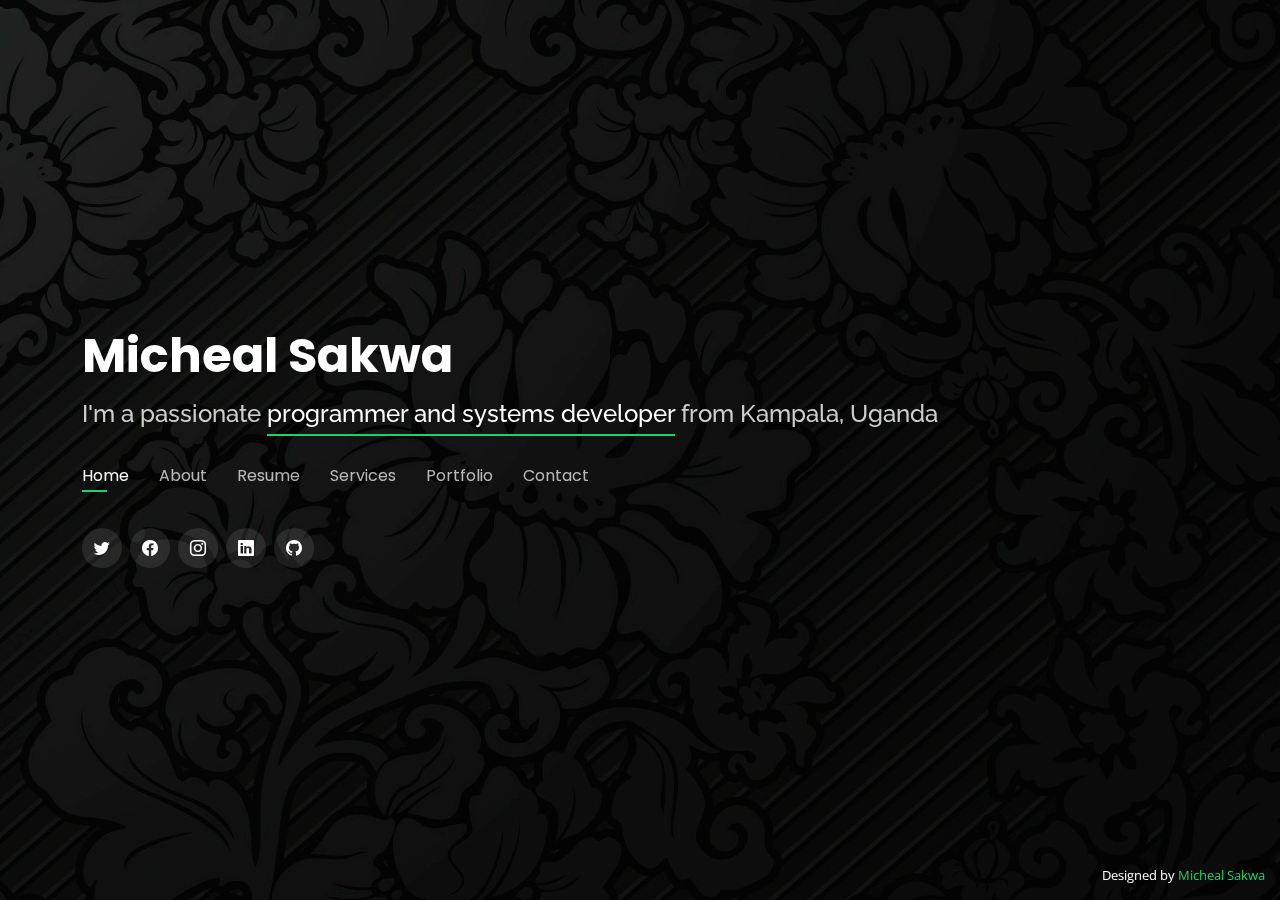
<file: index.html>
<!DOCTYPE html>
<html lang="en">

<head>
  <meta charset="utf-8">
  <meta content="width=device-width, initial-scale=1.0" name="viewport">

  <title>Micheal Sakwa Portfolio</title>
  <meta content="" name="description">
  <meta content="" name="keywords">

  <!-- Favicons -->
  <link href="assets/img/favicon.png" rel="icon">
  <link href="assets/img/apple-touch-icon.png" rel="apple-touch-icon">

  <!-- Google Fonts -->
  <link href="https://fonts.googleapis.com/css?family=Open+Sans:300,300i,400,400i,600,600i,700,700i|Raleway:300,300i,400,400i,500,500i,600,600i,700,700i|Poppins:300,300i,400,400i,500,500i,600,600i,700,700i" rel="stylesheet">

  <!-- Vendor CSS Files -->
  <link href="assets/vendor/bootstrap/css/bootstrap.min.css" rel="stylesheet">
  <link href="assets/vendor/bootstrap-icons/bootstrap-icons.css" rel="stylesheet">
  <link href="assets/vendor/boxicons/css/boxicons.min.css" rel="stylesheet">
  <link href="assets/vendor/glightbox/css/glightbox.min.css" rel="stylesheet">
  <link href="assets/vendor/remixicon/remixicon.css" rel="stylesheet">
  <link href="assets/vendor/swiper/swiper-bundle.min.css" rel="stylesheet">

  <!-- Template Main CSS File -->
  <link href="assets/css/style.css" rel="stylesheet">

  <!-- =======================================================
  * Template Name: Personal
  * Template URL: https://bootstrapmade.com/personal-free-resume-bootstrap-template/
  * Updated: Mar 17 2024 with Bootstrap v5.3.3
  * Author: BootstrapMade.com
  * License: https://bootstrapmade.com/license/
  ======================================================== -->
</head>

<body>

  <!-- ======= Header ======= -->
  <header id="header">
    <div class="container">

      <h1><a href="index.html">Micheal Sakwa</a></h1>
      <!-- Uncomment below if you prefer to use an image logo -->
      <!-- <a href="index.html" class="mr-auto"><img src="assets/img/logo.png" alt="" class="img-fluid"></a> -->
      <h2>I'm a passionate <span>programmer and systems developer</span> from Kampala, Uganda</h2>

      <nav id="navbar" class="navbar">
        <ul>
          <li><a class="nav-link active" href="#header">Home</a></li>
          <li><a class="nav-link" href="#about">About</a></li>
          <li><a class="nav-link" href="#resume">Resume</a></li>
          <li><a class="nav-link" href="#services">Services</a></li>
          <li><a class="nav-link" href="#portfolio">Portfolio</a></li>
          <li><a class="nav-link" href="#contact">Contact</a></li>
        </ul>
        <i class="bi bi-list mobile-nav-toggle"></i>
      </nav><!-- .navbar -->

      <div class="social-links">
        <a href="https://twitter.com/miketymer" class="twitter"><i class="bi bi-twitter"></i></a>
        <a href="https://facebook.com/miketymer" class="facebook"><i class="bi bi-facebook"></i></a>
        <a href="https://instagram.com/miketymer" class="instagram"><i class="bi bi-instagram"></i></a>
        <a href="https://www.linkedin.com/in/micheal-s-28b63058/" class="linkedin"><i class="bi bi-linkedin"></i></a>
        <a href="https://github.com/MikeTymer/" class="Github"><i class="bi bi-github"></i></a>

        
      </div>

    </div>
  </header><!-- End Header -->

  <!-- ======= About Section ======= -->
  <section id="about" class="about">

    <!-- ======= About Me ======= -->
    <div class="about-me container">

      <div class="section-title">
        <h2>About</h2>
        <p>Learn more about me</p>
      </div>

      <div class="row">
        <div class="col-lg-4" data-aos="fade-right">
          <img src="assets/img/me.jpg" class="img-fluid" alt="">
        </div>
        <div class="col-lg-8 pt-4 pt-lg-0 content" data-aos="fade-left">
          <h3>Programmer &amp; Systems developer</h3>
          <p class="fst-italic">
            I am a programmer and systems developer with skills in python development, AI and Machine learning, strong organizational and communication skills, fast at implementation and adapt to new situations quickly with an open mind. 
          </p>
          <div class="row">
            <div class="col-lg-6">
              <ul>
                <li><i class="bi bi-chevron-right"></i> <strong>Birthday:</strong> <span>22 Feb 1992</span></li>
                <li><i class="bi bi-chevron-right"></i> <strong>Website:</strong> <span>www.twitter.com/miketymer</span></li>
                <li><i class="bi bi-chevron-right"></i> <strong>Phone:</strong> <span>+256 785793358</span></li>
                <li><i class="bi bi-chevron-right"></i> <strong>City:</strong> <span>Kampala, Uganda</span></li>
              </ul>
            </div>
            <div class="col-lg-6">
              <ul>
                <li><i class="bi bi-chevron-right"></i> <strong>Age:</strong> <span>32</span></li>
                <li><i class="bi bi-chevron-right"></i> <strong>Degree:</strong> <span>Business Computing Degree</span></li>
                <li><i class="bi bi-chevron-right"></i> <strong>Email:</strong> <span>sakwamikes@gmail.com</span></li>
                <li><i class="bi bi-chevron-right"></i> <strong>Freelance:</strong> <span>Available</span></li>
              </ul>
            </div>
          </div>
          <p>
            I have over eight years of experience in programming using python and over five years of experience in business development. 
          </p>
        </div>
      </div>

    </div><!-- End About Me -->

    <!-- ======= Counts ======= -->
    <div class="counts container">

      <div class="row">

        <div class="col-lg-3 col-md-6">
          <div class="count-box">
            <i class="bi bi-emoji-smile"></i>
            <span data-purecounter-start="0" data-purecounter-end="50" data-purecounter-duration="1" class="purecounter"></span>
            <p>Happy Clients</p>
          </div>
        </div>

        <div class="col-lg-3 col-md-6 mt-5 mt-md-0">
          <div class="count-box">
            <i class="bi bi-journal-richtext"></i>
            <span data-purecounter-start="0" data-purecounter-end="10" data-purecounter-duration="1" class="purecounter"></span>
            <p>Projects</p>
          </div>
        </div>

        <div class="col-lg-3 col-md-6 mt-5 mt-lg-0">
          <div class="count-box">
            <i class="bi bi-headset"></i>
            <span data-purecounter-start="0" data-purecounter-end="1463" data-purecounter-duration="1" class="purecounter"></span>
            <p>Hours Of Support</p>
          </div>
        </div>

 

      </div>

    </div><!-- End Counts -->

    <!-- ======= Skills  ======= -->
    <div class="skills container">

      <div class="section-title">
        <h2>Skills</h2>
      </div>

      <div class="row skills-content">

        <div class="col-lg-6">

          <div class="progress">
            <span class="skill">Python <i class="val">80%</i></span>
            <div class="progress-bar-wrap">
              <div class="progress-bar" role="progressbar" aria-valuenow="80" aria-valuemin="0" aria-valuemax="100"></div>
            </div>
          </div>

          <div class="progress">
            <span class="skill">CSS <i class="val">90%</i></span>
            <div class="progress-bar-wrap">
              <div class="progress-bar" role="progressbar" aria-valuenow="90" aria-valuemin="0" aria-valuemax="100"></div>
            </div>
          </div>

          <div class="progress">
            <span class="skill">JavaScript <i class="val">90%</i></span>
            <div class="progress-bar-wrap">
              <div class="progress-bar" role="progressbar" aria-valuenow="90" aria-valuemin="0" aria-valuemax="100"></div>
            </div>
          </div>

        </div>

        <div class="col-lg-6">

          <div class="progress">
            <span class="skill">PHP <i class="val">80%</i></span>
            <div class="progress-bar-wrap">
              <div class="progress-bar" role="progressbar" aria-valuenow="80" aria-valuemin="0" aria-valuemax="100"></div>
            </div>
          </div>

          <div class="progress">
            <span class="skill">WordPress/CMS <i class="val">90%</i></span>
            <div class="progress-bar-wrap">
              <div class="progress-bar" role="progressbar" aria-valuenow="90" aria-valuemin="0" aria-valuemax="100"></div>
            </div>
          </div>

          <div class="progress">
            <span class="skill">Databases <i class="val">95%</i></span>
            <div class="progress-bar-wrap">
              <div class="progress-bar" role="progressbar" aria-valuenow="95" aria-valuemin="0" aria-valuemax="100"></div>
            </div>
          </div>

        </div>

      </div>

    </div><!-- End Skills -->

    <!-- ======= Interests ======= -->
    <div class="interests container">

      <div class="section-title">
        <h2>Interests</h2>
      </div>

      <div class="row">
        <div class="col-lg-3 col-md-4">
          <div class="icon-box">
            <i class="ri-store-line" style="color: #ffbb2c;"></i>
            <h3>Python programming</h3>
          </div>
        </div>
        <div class="col-lg-3 col-md-4 mt-4 mt-md-0">
          <div class="icon-box">
            <i class="ri-bar-chart-box-line" style="color: #5578ff;"></i>
            <h3>Artificial Inteligence</h3>
          </div>
        </div>
        <div class="col-lg-3 col-md-4 mt-4 mt-md-0">
          <div class="icon-box">
            <i class="ri-calendar-todo-line" style="color: #e80368;"></i>
            <h3>Marchine learning</h3>
          </div>
        </div>
        <div class="col-lg-3 col-md-4 mt-4 mt-lg-0">
          <div class="icon-box">
            <i class="ri-paint-brush-line" style="color: #e361ff;"></i>
            <h3>UI/UX</h3>
          </div>
        </div>
        
      
      
      </div>

    </div><!-- End Interests -->


  </section><!-- End About Section -->

  <!-- ======= Resume Section ======= -->
  <section id="resume" class="resume">
    <div class="container">

      <div class="section-title">
        <h2>Resume</h2>
        <p>Check My Resume</p>
      </div>

      <div class="row">
        <div class="col-lg-6">
          <h3 class="resume-title">Sumary</h3>
          <div class="resume-item pb-0">
            <h4>Micheal Sakwa</h4>
            <p><em>Innovative and deadline-driven python programmer with 8+ years of experience designing and developing systems from initial concept to final, polished and deliverable.</em></p>
            <p>

              <p>
<strong>Skills:</strong>
<p>System development</p>
<p>Articial inteligence</p>
<p>Marchine Learning</p>
<p>App development</p>

              </p>
            <ul>
              <li>Kampala  ,Ntinda, Uganda</li>
              <li>(256) 785793358</li>
              <li>(256) 706600530</li>
              <li>sakwamikes@gmail.com</li>
            </ul>
            </p>
          </div>

          <h3 class="resume-title">Education</h3>
          
          <div class="resume-item">
            <h4>Bachelor of Business Computing </h4>
            <h5>2016 - 2019</h5>
            <p><em>Uganda Christian University, Mukono</em></p>
            <p>  </p>
          </div>
        </div>
        <div class="col-lg-6">
          <h3 class="resume-title">Professional Experience</h3>
          <div class="resume-item">
            <h4>Systems Developer</h4>
            <h5>2022 - Present</h5>
            <p><em>Freelancer, Kampala, Uganda </em></p>
            <p>
            <ul>
              <li>Lead in the design, development, and implementation of custom systems, applications and software.</li>
              <li>Delegate tasks of the development team and provide counsel on all aspects of the project. </li>
              <li>Supervise the assessment of all development materials in order to ensure quality and accuracy of the programs</li>

            </ul>
            </p>
          </div>
          <div class="resume-item">
            <h4>Assistant Information and Technology manager.</h4>
            <h5>2019 - 2021</h5>
            <p><em>Betsure Prism Building, Kampala road</em></p>
            <p>
            <ul>
              <p>Answering to the Manager, I was responsible for;</p>
               <li> Making daily, weekly and monthly reports using excel for the information gathered from the marketing department, customer care department and finance department.</li>
            
              <li>Installations and trainings in new computer hardware and software such as google teams and live chat used by the marketing and customer care departments.</li>
              <li>Provide support in resolving PC, printer and network problems at the office.</li>
              <li>Troubleshooting technical problems and implementing solutions.</li>
            </ul>
            </p>
          </div>

          <div class="resume-item">
            <h4>Information and Technology specialist.</h4>
            <h5>2018 - 2020</h5>
            <p><em>ICT Solutions Lira,  Oyite Ojok Road</em></p>
            <p>
            <ul>
              <p>Answering to the director, I was responsible for;</p>
               <li> Upgrading and configuration of network equipment (servers, hubs, switches, and routers) for use on operational networks, including installation and troubleshooting of Windows Severs and Exchange Servers.</li>
           
              <li>Installation and training in new computer hardware and software such as quick books for accounting and finance related businesses.</li>
              <li>Provide support in resolving PC, printer and network problems at the office.</li>
              <li>Installation and maintainance of security cameras for improved security to clients.</li>
            </ul>
            </p>
          </div>


        </div>
      </div>

    </div>
  </section><!-- End Resume Section -->

  <!-- ======= Services Section ======= -->
  <section id="services" class="services">
    <div class="container">

      <div class="section-title">
        <h2>Services</h2>
        <p>My Services</p>
      </div>

      <div class="row">
        <div class="col-lg-4 col-md-6 d-flex align-items-stretch">
          <div class="icon-box">
            <div class="icon"><i class="bx bxl-dribbble"></i></div>
            <h4><a href="">System development</a></h4>
            <p>Develope custom systems in python and other languages for business and personal use</p>
          </div>
        </div>

        <div class="col-lg-4 col-md-6 d-flex align-items-stretch mt-4 mt-md-0">
          <div class="icon-box">
            <div class="icon"><i class="bx bx-file"></i></div>
            <h4><a href="">Website design</a></h4>
            <p>Design websites for individuals and companies in order to meet customer and individual needs.</p>
          </div>
        </div>

        <div class="col-lg-4 col-md-6 d-flex align-items-stretch mt-4 mt-lg-0">
          <div class="icon-box">
            <div class="icon"><i class="bx bx-tachometer"></i></div>
            <h4><a href="">Database development and management</a></h4>
            <p>Develop any type of databse to the customers needs to store any type of information.</p>
          </div>
        </div>

        <div class="col-lg-4 col-md-6 d-flex align-items-stretch mt-4">
          <div class="icon-box">
            <div class="icon"><i class="bx bx-world"></i></div>
            <h4><a href="">Cloud development and deployment</a></h4>
            <p>Deploy programs in the cloud and backup information using the cloud for any business nmodel.</p>
          </div>
        </div>

        <div class="col-lg-4 col-md-6 d-flex align-items-stretch mt-4">
          <div class="icon-box">
            <div class="icon"><i class="bx bx-slideshow"></i></div>
            <h4><a href="">Networking</a></h4>
            <p>Configure and maintain security over networks according to the customers needs.</p>
          </div>
        </div>

        <div class="col-lg-4 col-md-6 d-flex align-items-stretch mt-4">
          <div class="icon-box">
            <div class="icon"><i class="bx bx-arch"></i></div>
            <h4><a href="">Business Designs</a></h4>
            <p>Make business graphics for any business model.</p>
          </div>
        </div>

        <div class="col-lg-4 col-md-6 d-flex align-items-stretch mt-4">
          <div class="icon-box">
            <div class="icon"><i class="bx bx-arch"></i></div>
            <h4><a href="">Mobile application development </a></h4>
            <p>Make mobile applications for any business model.</p>
          </div>
        </div>

        <div class="col-lg-4 col-md-6 d-flex align-items-stretch mt-4">
          <div class="icon-box">
            <div class="icon"><i class="bx bx-arch"></i></div>
            <h4><a href="">Software as a service </a></h4>
            <p>Deveolpe and deploy software as a service for any business model.</p>
          </div>
        </div>
        <div class="col-lg-4 col-md-6 d-flex align-items-stretch mt-4">
          <div class="icon-box">
            <div class="icon"><i class="bx bx-arch"></i></div>
            <h4><a href="">Artificial Inteligence and Machine Learning </a></h4>
            <p>Deveolpe any AI and Machine Learning project for any business need</p>
          </div>
        </div>
        <div class="col-lg-4 col-md-6 d-flex align-items-stretch mt-4">
          <div class="icon-box">
            <div class="icon"><i class="bx bx-arch"></i></div>
            <h4><a href="">Computer upgrade and retail </a></h4>
            <p>Upgrade of any computer system from old technology to knew technology.</p>
          </div>
        </div>
        <div class="col-lg-4 col-md-6 d-flex align-items-stretch mt-4">
          <div class="icon-box">
            <div class="icon"><i class="bx bx-arch"></i></div>
            <h4><a href="">CCTV Installation </a></h4>
            <p>Upgrade or install your cctv needs with professional and up to date technologies such as cloud network and storage for your footage at fair rates.</p>
          </div>
        </div>
      </div>

    </div>
  </section><!-- End Services Section -->

  <!-- ======= Portfolio Section ======= -->
  <section id="portfolio" class="portfolio">
    <div class="container">

      <div class="section-title">
        <h2>Portfolio</h2>
        <p>My Works</p>
      </div>

      <div class="row">
        <div class="col-lg-12 d-flex justify-content-center">
          <ul id="portfolio-flters">
            <li data-filter="*" class="filter-active">All</li>
            <li data-filter=".filter-app">Systems</li>
            <li data-filter=".filter-card">Designs</li>
            <li data-filter=".filter-web">Websites</li>
            <li data-filter=".filter-web">Applications</li>
          </ul>
        </div>
      </div>

      <div class="row portfolio-container">
        <a href="jenna's-pos-portfolio-details.html" data-gallery="portfolioDetailsGallery" data-glightbox="type: external" class="portfolio-details-lightbox" title="Portfolio Details">

        <div class="col-lg-4 col-md-6 portfolio-item filter-app">
          <div class="portfolio-wrap">

            <img src="assets/img/portfolio/jpos14.jpg" class="img-fluid" alt="">
            <div class="portfolio-info">
              <h4>Jenna's POS system</h4>
              <p>Jenna's Point of sales and inventory management system</p>
              <div class="portfolio-links">
              </div>
            </div>
          </div>
        </div>
      </a>


    

    </div>
  </section><!-- End Portfolio Section -->

  <!-- ======= Contact Section ======= -->
  <section id="contact" class="contact">
    <div class="container">

      <div class="section-title">
        <h2>Contact</h2>
        <p>Contact Me</p>
      </div>

      <div class="row mt-2">

        <div class="col-md-6 d-flex align-items-stretch">
          <div class="info-box">
            <i class="bx bx-map"></i>
            <h3>My Address</h3>
            <p>Ntinda, Kampala, Uganda</p>
          </div>
        </div>

        <div class="col-md-6 mt-4 mt-md-0 d-flex align-items-stretch">
          <div class="info-box">
            <i class="bx bx-share-alt"></i>
            <h3>Social Profiles</h3>
            
            <div class="social-links">
              <a href="https://twitter.com/miketymer" class="twitter"><i class="bi bi-twitter"></i></a>
              <a href="https://facebook.com/miketymer" class="facebook"><i class="bi bi-facebook"></i></a>
              <a href="https://instagram.com/miketymer" class="instagram"><i class="bi bi-instagram"></i></a>
              <a href="https://www.linkedin.com/in/micheal-s-28b63058/" class="linkedin"><i class="bi bi-linkedin"></i></a>
              <a href="https://github.com/MikeTymer/" class="Github"><i class="bi bi-github"></i></a>
      
              
            </div>
          </div>
        </div>

        <div class="col-md-6 mt-4 d-flex align-items-stretch">
          <div class="info-box">
            <i class="bx bx-envelope"></i>
            <h3>Email Me</h3>
            <p>sakwamikes@gmail.com</p>
          </div>
        </div>
        <div class="col-md-6 mt-4 d-flex align-items-stretch">
          <div class="info-box">
            <i class="bx bx-phone-call"></i>
            <h3>Call Me</h3>
            <p>+256 785793358</p>
            <p>+256 706600530</p>
          </div>
        </div>
      </div>

     

    </div>
  </section><!-- End Contact Section -->

  <div class="credits">
    <!-- All the links in the footer should remain intact. -->
    <!-- You can delete the links only if you purchased the pro version. -->
    <!-- Licensing information: https://bootstrapmade.com/license/ -->
    <!-- Purchase the pro version with working PHP/AJAX contact form: https://bootstrapmade.com/personal-free-resume-bootstrap-template/ -->
    Designed by <a href="https://twitter.com/miketymer">Micheal Sakwa </a>
  </div>

  <!-- Vendor JS Files -->
  <script src="assets/vendor/purecounter/purecounter_vanilla.js"></script>
  <script src="assets/vendor/bootstrap/js/bootstrap.bundle.min.js"></script>
  <script src="assets/vendor/glightbox/js/glightbox.min.js"></script>
  <script src="assets/vendor/isotope-layout/isotope.pkgd.min.js"></script>
  <script src="assets/vendor/swiper/swiper-bundle.min.js"></script>
  <script src="assets/vendor/waypoints/noframework.waypoints.js"></script>
  <script src="assets/vendor/php-email-form/validate.js"></script>

  <!-- Template Main JS File -->
  <script src="assets/js/main.js"></script>

</body>

</html>
</file>
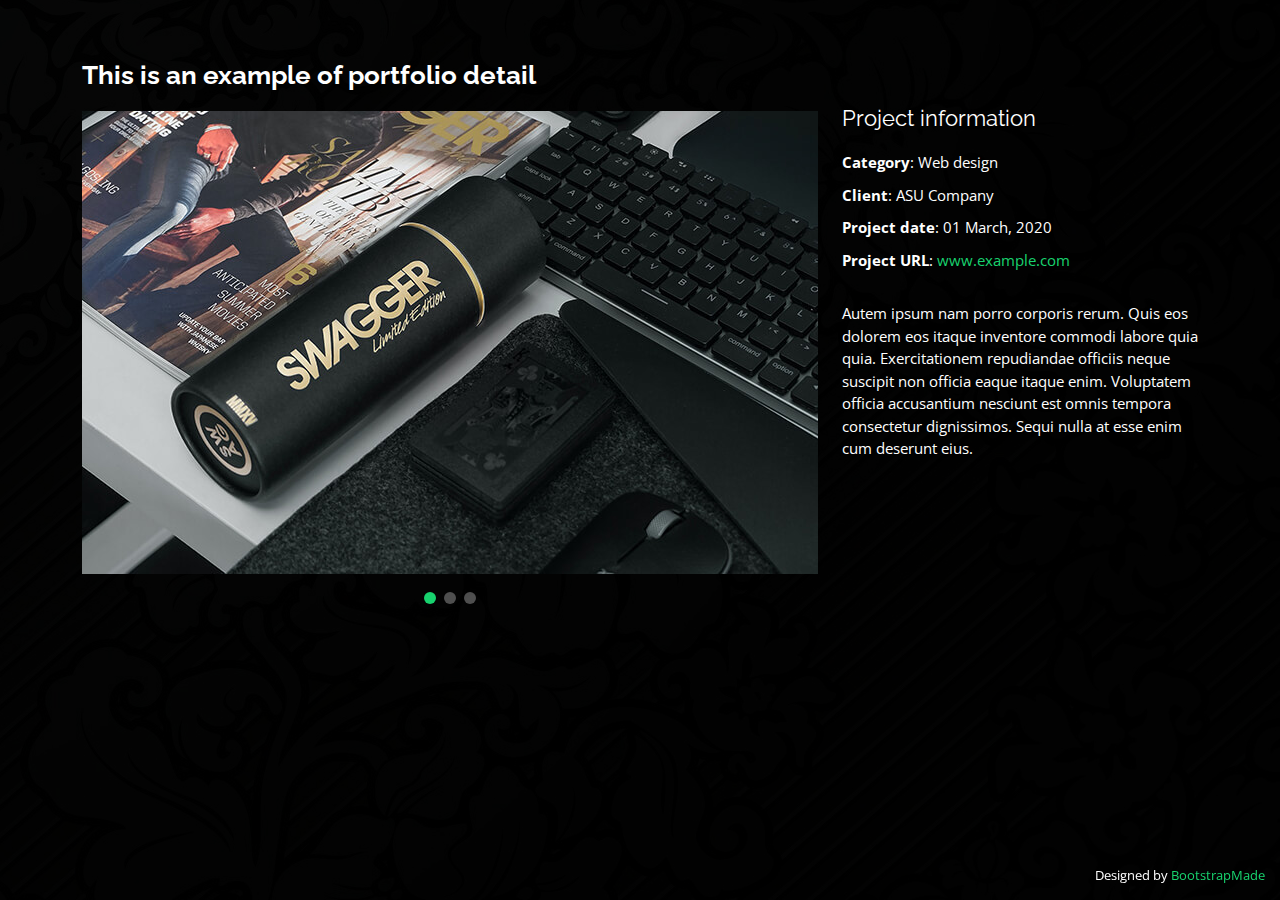
<file: portfolio-details.html>
<!DOCTYPE html>
<html lang="en">

<head>
  <meta charset="utf-8">
  <meta content="width=device-width, initial-scale=1.0" name="viewport">

  <title>Portfolio Details - Personal Bootstrap Template</title>
  <meta content="" name="description">
  <meta content="" name="keywords">

  <!-- Favicons -->
  <link href="assets/img/favicon.png" rel="icon">
  <link href="assets/img/apple-touch-icon.png" rel="apple-touch-icon">

  <!-- Google Fonts -->
  <link href="https://fonts.googleapis.com/css?family=Open+Sans:300,300i,400,400i,600,600i,700,700i|Raleway:300,300i,400,400i,500,500i,600,600i,700,700i|Poppins:300,300i,400,400i,500,500i,600,600i,700,700i" rel="stylesheet">

  <!-- Vendor CSS Files -->
  <link href="assets/vendor/bootstrap/css/bootstrap.min.css" rel="stylesheet">
  <link href="assets/vendor/bootstrap-icons/bootstrap-icons.css" rel="stylesheet">
  <link href="assets/vendor/boxicons/css/boxicons.min.css" rel="stylesheet">
  <link href="assets/vendor/glightbox/css/glightbox.min.css" rel="stylesheet">
  <link href="assets/vendor/remixicon/remixicon.css" rel="stylesheet">
  <link href="assets/vendor/swiper/swiper-bundle.min.css" rel="stylesheet">

  <!-- Template Main CSS File -->
  <link href="assets/css/style.css" rel="stylesheet">

  <!-- =======================================================
  * Template Name: Personal
  * Template URL: https://bootstrapmade.com/personal-free-resume-bootstrap-template/
  * Updated: Mar 17 2024 with Bootstrap v5.3.3
  * Author: BootstrapMade.com
  * License: https://bootstrapmade.com/license/
  ======================================================== -->
</head>

<body>

  <main id="main">

    <!-- ======= Portfolio Details ======= -->
    <div id="portfolio-details" class="portfolio-details">
      <div class="container">

        <div class="row">

          <div class="col-lg-8">
            <h2 class="portfolio-title">This is an example of portfolio detail</h2>

            <div class="portfolio-details-slider swiper">
              <div class="swiper-wrapper align-items-center">

                <div class="swiper-slide">
                  <img src="assets/img/portfolio/portfolio-details-1.jpg" alt="">
                </div>

                <div class="swiper-slide">
                  <img src="assets/img/portfolio/portfolio-details-2.jpg" alt="">
                </div>

                <div class="swiper-slide">
                  <img src="assets/img/portfolio/portfolio-details-3.jpg" alt="">
                </div>

              </div>
              <div class="swiper-pagination"></div>
            </div>

          </div>

          <div class="col-lg-4 portfolio-info">
            <h3>Project information</h3>
            <ul>
              <li><strong>Category</strong>: Web design</li>
              <li><strong>Client</strong>: ASU Company</li>
              <li><strong>Project date</strong>: 01 March, 2020</li>
              <li><strong>Project URL</strong>: <a href="#">www.example.com</a></li>
            </ul>

            <p>
              Autem ipsum nam porro corporis rerum. Quis eos dolorem eos itaque inventore commodi labore quia quia. Exercitationem repudiandae officiis neque suscipit non officia eaque itaque enim. Voluptatem officia accusantium nesciunt est omnis tempora consectetur dignissimos. Sequi nulla at esse enim cum deserunt eius.
            </p>
          </div>

        </div>

      </div>
    </div><!-- End Portfolio Details -->

  </main><!-- End #main -->

  <div class="credits">
    <!-- All the links in the footer should remain intact. -->
    <!-- You can delete the links only if you purchased the pro version. -->
    <!-- Licensing information: https://bootstrapmade.com/license/ -->
    <!-- Purchase the pro version with working PHP/AJAX contact form: https://bootstrapmade.com/personal-free-resume-bootstrap-template/ -->
    Designed by <a href="https://bootstrapmade.com/">BootstrapMade</a>
  </div>

  <!-- Vendor JS Files -->
  <script src="assets/vendor/purecounter/purecounter_vanilla.js"></script>
  <script src="assets/vendor/bootstrap/js/bootstrap.bundle.min.js"></script>
  <script src="assets/vendor/glightbox/js/glightbox.min.js"></script>
  <script src="assets/vendor/isotope-layout/isotope.pkgd.min.js"></script>
  <script src="assets/vendor/swiper/swiper-bundle.min.js"></script>
  <script src="assets/vendor/waypoints/noframework.waypoints.js"></script>
  <script src="assets/vendor/php-email-form/validate.js"></script>

  <!-- Template Main JS File -->
  <script src="assets/js/main.js"></script>

</body>

</html>
</file>
<file: assets/css/style.css>
body {
  font-family: "Open Sans", sans-serif;
  background-color: #040404;
  color: #fff;
  position: relative;
  background: transparent;
}

body::before {
  content: "";
  position: fixed;
  background: #252424 url("../img/artic.jpg") bottom right no-repeat;
  left: 0;
  right: 0;
  top: 0;
  height: 100vh;
  z-index: -2;
}

@media (min-width: 1024px) {
  body::before {
    background-attachment: fixed;
  }
}

a {
  color: #18d26e;
  text-decoration: none;
}

a:hover {
  color: #35e888;
  text-decoration: none;
}

h1,
h2,
h3,
h4,
h5,
h6 {
  font-family: "Raleway", sans-serif;
}

/*--------------------------------------------------------------
# Header
--------------------------------------------------------------*/
#header {
  transition: ease-in-out 0.3s;
  position: relative;
  height: 100vh;
  display: flex;
  align-items: center;
  z-index: 997;
  overflow-y: auto;
}

#header * {
  transition: ease-in-out 0.3s;
}

#header h1 {
  font-size: 48px;
  margin: 0;
  padding: 0;
  line-height: 1;
  font-weight: 700;
  font-family: "Poppins", sans-serif;
}

#header h1 a,
#header h1 a:hover {
  color: #fff;
  line-height: 1;
  display: inline-block;
}

#header h2 {
  font-size: 24px;
  margin-top: 20px;
  color: rgba(255, 255, 255, 0.8);
}

#header h2 span {
  color: #fff;
  border-bottom: 2px solid #18d26e;
  padding-bottom: 6px;
}

#header img {
  padding: 0;
  margin: 0;
}

#header .social-links {
  margin-top: 40px;
  display: flex;
}

#header .social-links a {
  font-size: 16px;
  display: flex;
  justify-content: center;
  align-items: center;
  background: rgba(255, 255, 255, 0.1);
  color: #fff;
  line-height: 1;
  margin-right: 8px;
  border-radius: 50%;
  width: 40px;
  height: 40px;
}

#header .social-links a:hover {
  background: #18d26e;
}

@media (max-width: 992px) {
  #header h1 {
    font-size: 36px;
  }

  #header h2 {
    font-size: 20px;
    line-height: 30px;
  }

  #header .social-links {
    margin-top: 15px;
  }

  #header .container {
    display: flex;
    flex-direction: column;
    align-items: center;
  }
}

/* Header Top */
#header.header-top {
  height: 80px;
  position: fixed;
  left: 0;
  top: 0;
  right: 0;
  background: rgba(0, 0, 0, 0.9);
}

#header.header-top .social-links,
#header.header-top h2 {
  display: none;
}

#header.header-top h1 {
  margin-right: auto;
  font-size: 36px;
}

#header.header-top img {
  max-height: 60px;
  margin-right: 20px !important;
}

#header.header-top .container {
  display: flex;
  align-items: center;
}

#header.header-top .navbar {
  margin: 0;
}

@media (max-width: 768px) {
  #header.header-top {
    height: 60px;
  }

  #header.header-top h1 {
    font-size: 26px;
  }
}

/*--------------------------------------------------------------
# Navigation Menu
--------------------------------------------------------------*/
/**
* Desktop Navigation 
*/
.navbar {
  padding: 0;
  margin-top: 35px;
}

.navbar ul {
  margin: 0;
  padding: 0;
  display: flex;
  list-style: none;
  align-items: center;
}

.navbar li {
  position: relative;
}

.navbar li+li {
  margin-left: 30px;
}

.navbar a,
.navbar a:focus {
  display: flex;
  align-items: center;
  justify-content: space-between;
  padding: 0;
  font-family: "Poppins", sans-serif;
  font-size: 16px;
  font-weight: 400;
  color: rgba(255, 255, 255, 0.7);
  white-space: nowrap;
  transition: 0.3s;
}

.navbar a i,
.navbar a:focus i {
  font-size: 12px;
  line-height: 0;
  margin-left: 5px;
}

.navbar a:before {
  content: "";
  position: absolute;
  width: 0;
  height: 2px;
  bottom: -4px;
  left: 0;
  background-color: #18d26e;
  visibility: hidden;
  width: 0px;
  transition: all 0.3s ease-in-out 0s;
}

.navbar a:hover:before,
.navbar li:hover>a:before,
.navbar .active:before {
  visibility: visible;
  width: 25px;
}

.navbar a:hover,
.navbar .active,
.navbar .active:focus,
.navbar li:hover>a {
  color: #fff;
}

/**
* Mobile Navigation 
*/
.mobile-nav-toggle {
  color: #fff;
  font-size: 28px;
  cursor: pointer;
  display: none;
  line-height: 0;
  transition: 0.5s;
  position: fixed;
  right: 15px;
  top: 15px;
}

@media (max-width: 991px) {
  .mobile-nav-toggle {
    display: block;
  }

  .navbar ul {
    display: none;
  }
}

.navbar-mobile {
  position: fixed;
  overflow: hidden;
  top: 0;
  right: 0;
  left: 0;
  bottom: 0;
  background: rgba(0, 0, 0, 0.9);
  transition: 0.3s;
  z-index: 999;
  margin-top: 0;
}

.navbar-mobile .mobile-nav-toggle {
  position: absolute;
  top: 15px;
  right: 15px;
}

.navbar-mobile ul {
  display: block;
  position: absolute;
  top: 55px;
  right: 15px;
  bottom: 45px;
  left: 15px;
  padding: 10px 0;
  overflow-y: auto;
  transition: 0.3s;
  border: 2px solid rgba(255, 255, 255, 0.2);
}

.navbar-mobile li {
  padding: 12px 20px;
}

.navbar-mobile li+li {
  margin: 0;
}

.navbar-mobile a,
.navbar-mobile a:focus {
  font-size: 16px;
  position: relative;
}

/*--------------------------------------------------------------
# Sections General
--------------------------------------------------------------*/
section {
  overflow: hidden;
  position: absolute;
  width: 100%;
  top: 140px;
  bottom: 100%;
  opacity: 0;
  transition: ease-in-out 0.4s;
  z-index: 2;
}

section.section-show {
  top: 100px;
  bottom: auto;
  opacity: 1;
  padding-bottom: 45px;
}

section .container {
  background: rgba(0, 0, 0, 0.9);
  padding: 30px;
}

@media (max-width: 768px) {
  section {
    top: 120px;
  }

  section.section-show {
    top: 80px;
  }
}

.section-title h2 {
  font-size: 14px;
  font-weight: 500;
  padding: 0;
  line-height: 1px;
  margin: 0 0 20px 0;
  letter-spacing: 2px;
  text-transform: uppercase;
  color: #aaaaaa;
  font-family: "Poppins", sans-serif;
}

.section-title h2::after {
  content: "";
  width: 120px;
  height: 1px;
  display: inline-block;
  background: #4ceb95;
  margin: 4px 10px;
}

.section-title p {
  margin: 0;
  margin: -15px 0 15px 0;
  font-size: 36px;
  font-weight: 700;
  text-transform: uppercase;
  font-family: "Poppins", sans-serif;
  color: #fff;
}

/*--------------------------------------------------------------
# About
--------------------------------------------------------------*/
.about-me .content h3 {
  font-weight: 700;
  font-size: 26px;
  color: #18d26e;
}

.about-me .content ul {
  list-style: none;
  padding: 0;
}

.about-me .content ul li {
  margin-bottom: 20px;
  display: flex;
  align-items: center;
}

.about-me .content ul strong {
  margin-right: 10px;
}

.about-me .content ul i {
  font-size: 16px;
  margin-right: 5px;
  color: #18d26e;
  line-height: 0;
}

.about-me .content p:last-child {
  margin-bottom: 0;
}

/*--------------------------------------------------------------
# Counts
--------------------------------------------------------------*/
.counts {
  padding: 70px 0 60px;
}

.counts .count-box {
  padding: 30px 30px 25px 30px;
  width: 100%;
  position: relative;
  text-align: center;
  background: rgba(255, 255, 255, 0.08);
}

.counts .count-box i {
  position: absolute;
  top: -25px;
  left: 50%;
  transform: translateX(-50%);
  font-size: 24px;
  background: rgba(255, 255, 255, 0.1);
  padding: 12px;
  color: #18d26e;
  border-radius: 50px;
  line-height: 0;
}

.counts .count-box span {
  font-size: 36px;
  display: block;
  font-weight: 600;
  color: #fff;
}

.counts .count-box p {
  padding: 0;
  margin: 0;
  font-family: "Raleway", sans-serif;
  font-size: 14px;
}

/*--------------------------------------------------------------
# Skills
--------------------------------------------------------------*/
.skills .progress {
  height: 60px;
  display: block;
  background: none;
  border-radius: 0;
}

.skills .progress .skill {
  padding: 10px 0;
  margin: 0;
  text-transform: uppercase;
  display: block;
  font-weight: 600;
  font-family: "Poppins", sans-serif;
  color: #fff;
}

.skills .progress .skill .val {
  float: right;
  font-style: normal;
}

.skills .progress-bar-wrap {
  background: rgba(255, 255, 255, 0.2);
}

.skills .progress-bar {
  width: 1px;
  height: 10px;
  transition: 0.9s;
  background-color: #18d26e;
}

/*--------------------------------------------------------------
# Interests
--------------------------------------------------------------*/
.interests .icon-box {
  display: flex;
  align-items: center;
  padding: 20px;
  background: rgba(255, 255, 255, 0.08);
  transition: ease-in-out 0.3s;
}

.interests .icon-box i {
  font-size: 32px;
  padding-right: 10px;
  line-height: 1;
}

.interests .icon-box h3 {
  font-weight: 700;
  margin: 0;
  padding: 0;
  line-height: 1;
  font-size: 16px;
  color: #fff;
}

.interests .icon-box:hover {
  background: rgba(255, 255, 255, 0.12);
}

/*--------------------------------------------------------------
# Testimonials
--------------------------------------------------------------*/
.testimonials .testimonials-carousel,
.testimonials .testimonials-slider {
  overflow: hidden;
}

.testimonials .testimonial-item {
  box-sizing: content-box;
  min-height: 320px;
}

.testimonials .testimonial-item .testimonial-img {
  width: 90px;
  border-radius: 50%;
  margin: -40px 0 0 40px;
  position: relative;
  z-index: 2;
  border: 6px solid rgba(255, 255, 255, 0.12);
}

.testimonials .testimonial-item h3 {
  font-size: 18px;
  font-weight: bold;
  margin: 10px 0 5px 45px;
  color: #fff;
}

.testimonials .testimonial-item h4 {
  font-size: 14px;
  color: #999;
  margin: 0 0 0 45px;
}

.testimonials .testimonial-item .quote-icon-left,
.testimonials .testimonial-item .quote-icon-right {
  color: rgba(255, 255, 255, 0.25);
  font-size: 26px;
}

.testimonials .testimonial-item .quote-icon-left {
  display: inline-block;
  left: -5px;
  position: relative;
}

.testimonials .testimonial-item .quote-icon-right {
  display: inline-block;
  right: -5px;
  position: relative;
  top: 10px;
}

.testimonials .testimonial-item p {
  font-style: italic;
  margin: 0 15px 0 15px;
  padding: 20px 20px 60px 20px;
  background: rgba(255, 255, 255, 0.1);
  position: relative;
  border-radius: 6px;
  position: relative;
  z-index: 1;
}

.testimonials .swiper-pagination {
  margin-top: 20px;
  position: relative;
}

.testimonials .swiper-pagination .swiper-pagination-bullet {
  width: 12px;
  height: 12px;
  opacity: 1;
  background-color: rgba(255, 255, 255, 0.3);
}

.testimonials .swiper-pagination .swiper-pagination-bullet-active {
  background-color: #18d26e;
}

/*--------------------------------------------------------------
# Resume
--------------------------------------------------------------*/
.resume .resume-title {
  font-size: 26px;
  font-weight: 700;
  margin-top: 20px;
  margin-bottom: 20px;
  color: #fff;
}

.resume .resume-item {
  padding: 0 0 20px 20px;
  margin-top: -2px;
  border-left: 2px solid rgba(255, 255, 255, 0.2);
  position: relative;
}

.resume .resume-item h4 {
  line-height: 18px;
  font-size: 18px;
  font-weight: 600;
  text-transform: uppercase;
  font-family: "Poppins", sans-serif;
  color: #18d26e;
  margin-bottom: 10px;
}

.resume .resume-item h5 {
  font-size: 16px;
  background: rgba(255, 255, 255, 0.15);
  padding: 5px 15px;
  display: inline-block;
  font-weight: 600;
  margin-bottom: 10px;
}

.resume .resume-item ul {
  padding-left: 20px;
}

.resume .resume-item ul li {
  padding-bottom: 10px;
}

.resume .resume-item:last-child {
  padding-bottom: 0;
}

.resume .resume-item::before {
  content: "";
  position: absolute;
  width: 16px;
  height: 16px;
  border-radius: 50px;
  left: -9px;
  top: 0;
  background: #18d26e;
  border: 2px solid #18d26e;
}

/*--------------------------------------------------------------
# Services
--------------------------------------------------------------*/
.services .icon-box {
  text-align: center;
  background: rgba(204, 204, 204, 0.1);
  padding: 80px 20px;
  transition: all ease-in-out 0.3s;
}

.services .icon-box .icon {
  margin: 0 auto;
  width: 64px;
  height: 64px;
  background: #18d26e;
  border-radius: 5px;
  transition: all 0.3s ease-out 0s;
  display: flex;
  align-items: center;
  justify-content: center;
  margin-bottom: 20px;
  transform-style: preserve-3d;
}

.services .icon-box .icon i {
  color: #fff;
  font-size: 28px;
}

.services .icon-box .icon::before {
  position: absolute;
  content: "";
  left: -8px;
  top: -8px;
  height: 100%;
  width: 100%;
  background: rgba(255, 255, 255, 0.15);
  border-radius: 5px;
  transition: all 0.3s ease-out 0s;
  transform: translateZ(-1px);
}

.services .icon-box h4 {
  font-weight: 700;
  margin-bottom: 15px;
  font-size: 24px;
}

.services .icon-box h4 a {
  color: #fff;
}

.services .icon-box p {
  line-height: 24px;
  font-size: 14px;
  margin-bottom: 0;
}

.services .icon-box:hover {
  background: #18d26e;
  border-color: #18d26e;
}

.services .icon-box:hover .icon {
  background: #fff;
}

.services .icon-box:hover .icon i {
  color: #18d26e;
}

.services .icon-box:hover .icon::before {
  background: #35e888;
}

.services .icon-box:hover h4 a,
.services .icon-box:hover p {
  color: #fff;
}

/*--------------------------------------------------------------
# Portfolio
--------------------------------------------------------------*/
.portfolio .portfolio-item {
  margin-bottom: 30px;
}

.portfolio #portfolio-flters {
  padding: 0;
  margin: 0 auto 15px auto;
  list-style: none;
  text-align: center;
  border-radius: 50px;
  padding: 2px 15px;
}

.portfolio #portfolio-flters li {
  cursor: pointer;
  display: inline-block;
  padding: 8px 16px 10px 16px;
  font-size: 14px;
  font-weight: 600;
  line-height: 1;
  text-transform: uppercase;
  color: #fff;
  background: rgba(255, 255, 255, 0.1);
  margin: 0 3px 10px 3px;
  transition: all 0.3s ease-in-out;
  border-radius: 4px;
}

.portfolio #portfolio-flters li:hover,
.portfolio #portfolio-flters li.filter-active {
  background: #18d26e;
}

.portfolio #portfolio-flters li:last-child {
  margin-right: 0;
}

.portfolio .portfolio-wrap {
  transition: 0.3s;
  position: relative;
  overflow: hidden;
  z-index: 1;
  background: rgba(0, 0, 0, 0.6);
}

.portfolio .portfolio-wrap::before {
  content: "";
  background: rgba(0, 0, 0, 0.6);
  position: absolute;
  left: 30px;
  right: 30px;
  top: 30px;
  bottom: 30px;
  transition: all ease-in-out 0.3s;
  z-index: 2;
  opacity: 0;
}

.portfolio .portfolio-wrap .portfolio-info {
  opacity: 0;
  position: absolute;
  top: 0;
  left: 0;
  right: 0;
  bottom: 0;
  text-align: center;
  z-index: 3;
  transition: all ease-in-out 0.3s;
  display: flex;
  flex-direction: column;
  justify-content: center;
  align-items: center;
}

.portfolio .portfolio-wrap .portfolio-info::before {
  display: block;
  content: "";
  width: 48px;
  height: 48px;
  position: absolute;
  top: 35px;
  left: 35px;
  border-top: 3px solid #fff;
  border-left: 3px solid #fff;
  transition: all 0.5s ease 0s;
  z-index: 9994;
}

.portfolio .portfolio-wrap .portfolio-info::after {
  display: block;
  content: "";
  width: 48px;
  height: 48px;
  position: absolute;
  bottom: 35px;
  right: 35px;
  border-bottom: 3px solid #fff;
  border-right: 3px solid #fff;
  transition: all 0.5s ease 0s;
  z-index: 9994;
}

.portfolio .portfolio-wrap .portfolio-info h4 {
  font-size: 20px;
  color: #fff;
  font-weight: 600;
}

.portfolio .portfolio-wrap .portfolio-info p {
  color: #ffffff;
  font-size: 14px;
  text-transform: uppercase;
  padding: 0;
  margin: 0;
}

.portfolio .portfolio-wrap .portfolio-links {
  text-align: center;
  z-index: 4;
}

.portfolio .portfolio-wrap .portfolio-links a {
  color: #fff;
  margin: 0 2px;
  font-size: 28px;
  display: inline-block;
  transition: 0.3s;
}

.portfolio .portfolio-wrap .portfolio-links a:hover {
  color: #63eda3;
}

.portfolio .portfolio-wrap:hover::before {
  top: 0;
  left: 0;
  right: 0;
  bottom: 0;
  opacity: 1;
}

.portfolio .portfolio-wrap:hover .portfolio-info {
  opacity: 1;
}

.portfolio .portfolio-wrap:hover .portfolio-info::before {
  top: 15px;
  left: 15px;
}

.portfolio .portfolio-wrap:hover .portfolio-info::after {
  bottom: 15px;
  right: 15px;
}

/*--------------------------------------------------------------
# Portfolio Details
--------------------------------------------------------------*/
.portfolio-details {
  padding-top: 40px;
  background: rgba(0, 0, 0, 0.8);
  position: fixed;
  left: 0;
  right: 0;
  top: 0;
  bottom: 0;
  overflow-y: auto;
}

.portfolio-details .container {
  padding-top: 20px;
  padding-bottom: 40px;
}

.portfolio-details .portfolio-title {
  font-size: 26px;
  font-weight: 700;
  margin-bottom: 20px;
}

.portfolio-details .portfolio-info {
  padding-top: 45px;
}

.portfolio-details .portfolio-info h3 {
  font-size: 22px;
  font-weight: 400;
  margin-bottom: 20px;
}

.portfolio-details .portfolio-info ul {
  list-style: none;
  padding: 0;
  font-size: 15px;
}

.portfolio-details .portfolio-info ul li+li {
  margin-top: 10px;
}

.portfolio-details .portfolio-info p {
  font-size: 15px;
  padding: 15px 0 0 0;
}

@media (max-width: 992px) {
  .portfolio-details .portfolio-info {
    padding-top: 20px;
  }
}

.portfolio-details .swiper-pagination {
  margin-top: 20px;
  position: relative;
}

.portfolio-details .swiper-pagination .swiper-pagination-bullet {
  width: 12px;
  height: 12px;
  opacity: 1;
  background-color: rgba(255, 255, 255, 0.3);
}

.portfolio-details .swiper-pagination .swiper-pagination-bullet-active {
  background-color: #18d26e;
}

/*--------------------------------------------------------------
# Contact
--------------------------------------------------------------*/
.contact .info-box {
  color: #444444;
  padding: 20px;
  width: 100%;
  background: rgba(255, 255, 255, 0.08);
}

.contact .info-box i.bx {
  font-size: 24px;
  color: #18d26e;
  border-radius: 50%;
  padding: 14px;
  float: left;
  background: rgba(255, 255, 255, 0.1);
}

.contact .info-box h3 {
  font-size: 20px;
  color: rgba(255, 255, 255, 0.5);
  font-weight: 700;
  margin: 10px 0 8px 68px;
}

.contact .info-box p {
  padding: 0;
  color: #fff;
  line-height: 24px;
  font-size: 14px;
  margin: 0 0 0 68px;
}

.contact .info-box .social-links {
  margin: 5px 0 0 68px;
  display: flex;
}

.contact .info-box .social-links a {
  font-size: 18px;
  display: inline-block;
  color: #fff;
  line-height: 1;
  margin-right: 12px;
  transition: 0.3s;
}

.contact .info-box .social-links a:hover {
  color: #18d26e;
}

.contact .php-email-form {
  padding: 30px;
  background: rgba(255, 255, 255, 0.08);
}

.contact .php-email-form .error-message {
  display: none;
  background: rgba(255, 255, 255, 0.08);
  background: #ed3c0d;
  text-align: left;
  padding: 15px;
  font-weight: 600;
}

.contact .php-email-form .error-message br+br {
  margin-top: 25px;
}

.contact .php-email-form .sent-message {
  display: none;
  background: rgba(255, 255, 255, 0.08);
  background: #18d26e;
  text-align: center;
  padding: 15px;
  font-weight: 600;
}

.contact .php-email-form .loading {
  display: none;
  background: rgba(255, 255, 255, 0.08);
  text-align: center;
  padding: 15px;
}

.contact .php-email-form .loading:before {
  content: "";
  display: inline-block;
  border-radius: 50%;
  width: 24px;
  height: 24px;
  margin: 0 10px -6px 0;
  border: 3px solid #18d26e;
  border-top-color: #eee;
  animation: animate-loading 1s linear infinite;
}

.contact .php-email-form input,
.contact .php-email-form textarea {
  border-radius: 0;
  box-shadow: none;
  font-size: 14px;
  background: rgba(255, 255, 255, 0.08);
  border: 0;
  transition: 0.3s;
  color: #fff;
}

.contact .php-email-form input:focus,
.contact .php-email-form textarea:focus {
  background-color: rgba(255, 255, 255, 0.11);
}

.contact .php-email-form input::-moz-placeholder,
.contact .php-email-form textarea::-moz-placeholder {
  color: rgba(255, 255, 255, 0.3);
  opacity: 1;
}

.contact .php-email-form input::placeholder,
.contact .php-email-form textarea::placeholder {
  color: rgba(255, 255, 255, 0.3);
  opacity: 1;
}

.contact .php-email-form input {
  padding: 10px 15px;
}

.contact .php-email-form textarea {
  padding: 12px 15px;
}

.contact .php-email-form button[type=submit] {
  background: #18d26e;
  border: 0;
  padding: 10px 30px;
  color: #fff;
  transition: 0.4s;
  border-radius: 4px;
}

.contact .php-email-form button[type=submit]:hover {
  background: #15bb62;
}

@keyframes animate-loading {
  0% {
    transform: rotate(0deg);
  }

  100% {
    transform: rotate(360deg);
  }
}

/*--------------------------------------------------------------
# Credits
--------------------------------------------------------------*/
.credits {
  position: fixed;
  right: 0;
  left: 0;
  bottom: 0;
  padding: 15px;
  text-align: right;
  font-size: 13px;
  color: #fff;
  z-index: 999999;
}

@media (max-width: 992px) {
  .credits {
    text-align: center;
    padding: 10px;
    background: rgba(0, 0, 0, 0.8);
  }
}

.credits a {
  color: #18d26e;
  transition: 0.3s;
}

.credits a:hover {
  color: #fff;
}
</file>
